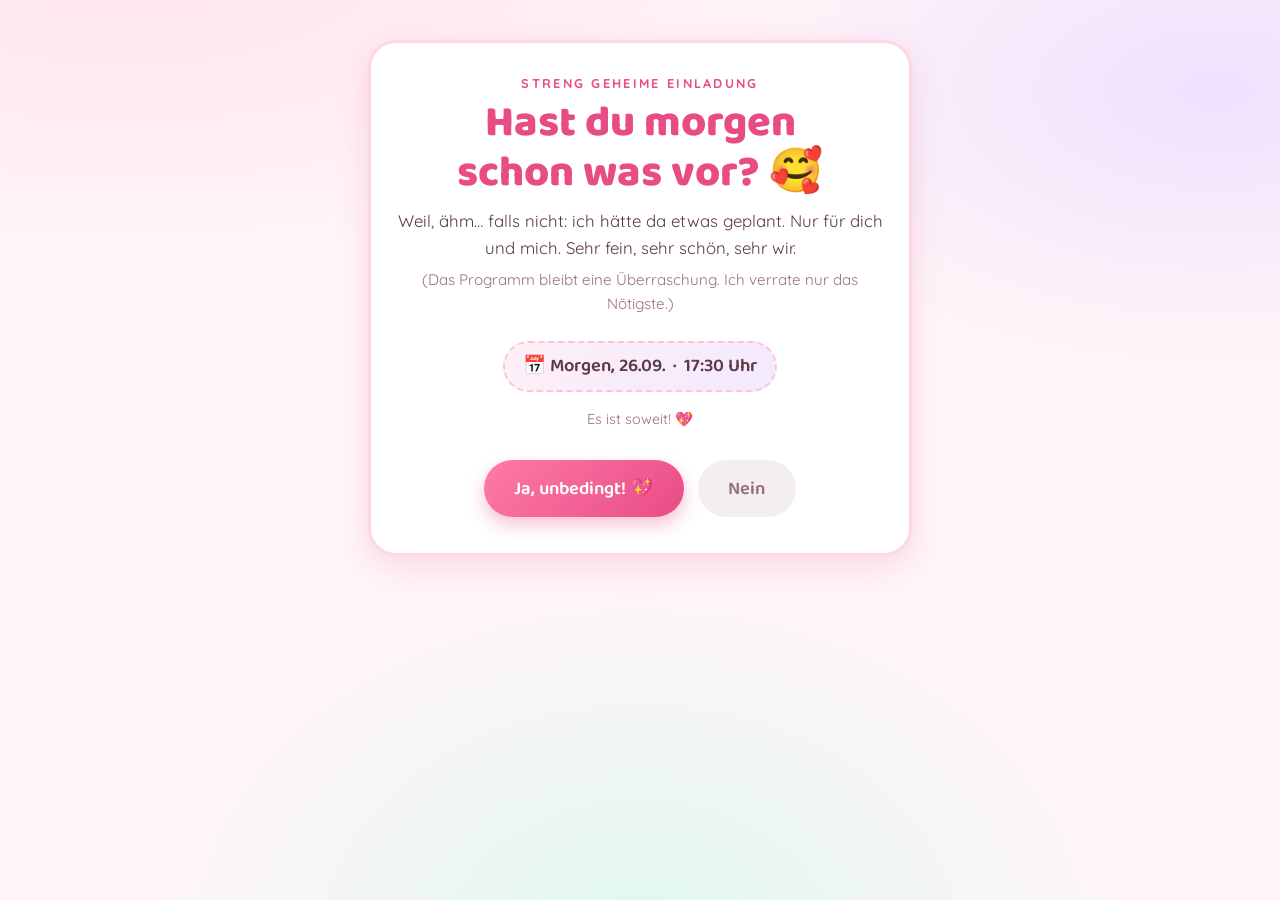
<file: static/dates/index.html>
<!DOCTYPE html>
<html lang="de">
<head>
<meta charset="utf-8">
<meta name="viewport" content="width=device-width, initial-scale=1">
<meta name="robots" content="noindex, nofollow">
<title>Eine Einladung 💕</title>
<link rel="icon" href="data:image/svg+xml,<svg xmlns='http://www.w3.org/2000/svg' viewBox='0 0 100 100'><text y='.9em' font-size='90'>💖</text></svg>">
<link rel="preconnect" href="https://fonts.googleapis.com">
<link rel="preconnect" href="https://fonts.gstatic.com" crossorigin>
<link href="https://fonts.googleapis.com/css2?family=Baloo+2:wght@600;800&family=Quicksand:wght@500;600;700&display=swap" rel="stylesheet">
<style>
  :root {
    --pink:      #ff7aa8;
    --pink-deep: #e84c85;
    --cream:     #fff5f7;
    --card:      #ffffff;
    --ink:       #5b3a45;
    --muted:     #96707d;
    --lilac:     #c9a7f5;
    --mint:      #9fe3d0;
    --shadow:    0 10px 30px rgba(232, 76, 133, 0.18);
  }

  * { box-sizing: border-box; }

  html, body { overflow-x: hidden; }

  body {
    margin: 0;
    min-height: 100vh;
    padding: 2.5rem 1rem 4rem;
    font-family: "Quicksand", "Segoe UI", system-ui, sans-serif;
    color: var(--ink);
    background:
      radial-gradient(1200px 500px at 10% -5%,  #ffe3ee 0%, transparent 60%),
      radial-gradient(900px 500px at 95% 10%,   #eee1ff 0%, transparent 55%),
      radial-gradient(800px 600px at 50% 105%,  #dff7f0 0%, transparent 60%),
      var(--cream);
    display: flex;
    flex-direction: column;
    align-items: center;
  }

  /* Floating hearts in the background, purely decorative. */
  .bg-hearts { position: fixed; inset: 0; pointer-events: none; z-index: 0; overflow: hidden; }
  .bg-hearts span {
    position: absolute;
    bottom: -10vh;
    font-size: 1.4rem;
    opacity: 0.35;
    animation: float-up linear infinite;
  }
  @keyframes float-up {
    from { transform: translateY(0) rotate(0deg); }
    to   { transform: translateY(-120vh) rotate(360deg); }
  }

  .wrap { position: relative; z-index: 1; width: 100%; max-width: 34rem; }

  .card {
    background: var(--card);
    border: 3px solid #ffd6e4;
    border-radius: 28px;
    padding: 2rem 1.6rem;
    box-shadow: var(--shadow);
    text-align: center;
  }

  .eyebrow {
    font-size: 0.8rem;
    letter-spacing: 0.18em;
    text-transform: uppercase;
    color: var(--pink-deep);
    font-weight: 700;
    margin: 0 0 0.5rem;
  }

  h1 {
    font-family: "Baloo 2", "Quicksand", cursive;
    font-weight: 800;
    font-size: clamp(1.9rem, 8vw, 2.7rem);
    line-height: 1.15;
    margin: 0 0 0.6rem;
    color: var(--pink-deep);
  }

  .lead { font-size: 1.05rem; line-height: 1.6; margin: 0 0 0.4rem; }
  .muted { color: var(--muted); font-size: 0.95rem; }

  .when {
    display: inline-block;
    margin: 1.1rem 0 0.2rem;
    padding: 0.55rem 1.1rem;
    border-radius: 999px;
    background: linear-gradient(135deg, #fff0f6, #f3e9ff);
    border: 2px dashed #ffc2d8;
    font-family: "Baloo 2", cursive;
    font-weight: 600;
    font-size: 1.15rem;
  }

  #countdown { display: block; margin-top: 0.9rem; font-size: 0.9rem; color: var(--muted); }

  /* ---- buttons ---- */
  .buttons {
    display: flex;
    flex-wrap: wrap;
    gap: 0.9rem;
    justify-content: center;
    align-items: center;
    margin-top: 1.8rem;
    min-height: 4rem;
  }

  button {
    font-family: "Baloo 2", "Quicksand", cursive;
    font-weight: 600;
    border: none;
    cursor: pointer;
    border-radius: 999px;
    padding: 0.85rem 1.9rem;
    font-size: 1.15rem;
  }

  #yes {
    background: linear-gradient(135deg, var(--pink), var(--pink-deep));
    color: #fff;
    box-shadow: 0 8px 18px rgba(232, 76, 133, 0.35);
    transition: transform 0.25s ease, box-shadow 0.25s ease;
  }
  #yes:hover, #yes:focus-visible { transform: scale(1.06) rotate(-1.5deg); }
  #yes:active { transform: scale(0.97); }

  #no {
    background: #f4eef1;
    color: var(--muted);
    transition: transform 0.18s ease-out, opacity 0.3s ease, font-size 0.3s ease;
    will-change: transform;
  }
  /* Once it starts running it leaves the layout flow entirely. */
  #no.loose {
    position: fixed;
    left: 0;
    top: 0;
    z-index: 5;
    margin: 0;
  }

  /* ---- the reveal ---- */
  #details { display: none; margin-top: 1.3rem; }
  #details.show { display: block; animation: pop 0.5s cubic-bezier(.2,1.5,.4,1); }
  @keyframes pop {
    from { transform: scale(0.85); opacity: 0; }
    to   { transform: scale(1); opacity: 1; }
  }

  #details h2 {
    font-family: "Baloo 2", cursive;
    font-size: 1.4rem;
    color: var(--pink-deep);
    margin: 0 0 1rem;
  }

  ul.info { list-style: none; padding: 0; margin: 0; text-align: left; }
  ul.info li {
    display: flex;
    gap: 0.8rem;
    align-items: flex-start;
    padding: 0.7rem 0.9rem;
    margin-bottom: 0.6rem;
    background: linear-gradient(135deg, #fff7fa, #faf4ff);
    border: 2px solid #ffe1ec;
    border-radius: 18px;
    font-size: 1rem;
    line-height: 1.45;
  }
  ul.info .ico { font-size: 1.35rem; line-height: 1.2; flex: none; }
  ul.info b { color: var(--pink-deep); }

  .ps { margin: 1.2rem 0 0; font-size: 0.9rem; color: var(--muted); }
  .sign { font-family: "Baloo 2", cursive; font-size: 1.05rem; margin-top: 0.4rem; }

  /* confetti */
  .confetti {
    position: fixed;
    top: -3rem;
    font-size: 1.6rem;
    z-index: 20;
    pointer-events: none;
    animation: fall linear forwards;
  }
  @keyframes fall {
    to { transform: translateY(115vh) rotate(540deg); opacity: 0; }
  }

  @media (prefers-reduced-motion: reduce) {
    .bg-hearts span, .confetti { animation: none; }
    #no { transition: none; }
  }
</style>
</head>
<body>

<div class="bg-hearts" aria-hidden="true"></div>

<div class="wrap">
  <div class="card">
    <p class="eyebrow">Streng geheime Einladung</p>
    <h1>Hast du morgen<br>schon was vor? 🥰</h1>

    <p class="lead">
      Weil, ähm… falls nicht: ich hätte da etwas geplant.
      Nur für dich und mich. Sehr fein, sehr schön, sehr wir.
    </p>
    <p class="lead muted">
      (Das Programm bleibt eine Überraschung. Ich verrate nur das Nötigste.)
    </p>

    <span class="when">📅 Morgen, 26.09. &nbsp;·&nbsp; 17:30 Uhr</span>
    <span id="countdown"></span>

    <div class="buttons">
      <button id="yes" type="button">Ja, unbedingt! 💖</button>
      <button id="no" type="button">Nein</button>
    </div>

    <div id="details">
      <h2>Wusste ich doch. 🎉 Also gut:</h2>
      <ul class="info">
        <li><span class="ico">🚆</span><span>Ich hole dich <b>um 17:30 Uhr bei dir zuhause</b> ab. Pünktlich. Ehrenwort.</span></li>
        <li><span class="ico">🍝</span><span>Komm <b>hungrig</b>. Sehr hungrig. Es gibt Essen um circa <b>19:30</b>.</span></li>
        <li><span class="ico">👟</span><span><b>Bequeme Schuhe</b> anziehen – wir werden ein bisschen laufen.</span></li>
        <li><span class="ico">🌦️</span><span><b>Zieh dich dem Wetter entsprechend an.</b></span></li>
      </ul>
      <p class="ps">P.S. Der «Nein»-Knopf hat nie funktioniert. Das war von Anfang an so geplant. 😌</p>
      <p class="sign">Bis morgen! 💕</p>
    </div>
  </div>
</div>

<script>
(function () {
  /* ---------------------------------------------------------------- *
   * Background hearts
   * ---------------------------------------------------------------- */
  var bg = document.querySelector(".bg-hearts");
  var glyphs = ["💗", "💕", "💖", "🩷", "✨", "💓"];
  for (var i = 0; i < 14; i++) {
    var s = document.createElement("span");
    s.textContent = glyphs[i % glyphs.length];
    s.style.left = (Math.random() * 96) + "vw";
    s.style.fontSize = (0.9 + Math.random() * 1.6) + "rem";
    s.style.animationDuration = (11 + Math.random() * 14) + "s";
    s.style.animationDelay = (-Math.random() * 20) + "s";
    bg.appendChild(s);
  }

  /* ---------------------------------------------------------------- *
   * Countdown to the 26th at 17:30. If that moment has already
   * passed we just say "today" instead of counting backwards.
   * ---------------------------------------------------------------- */
  var cd = document.getElementById("countdown");
  var target = new Date();
  target.setMonth(8, 26);            // September = month 8
  target.setHours(17, 30, 0, 0);

  function tick() {
    var diff = target - new Date();
    if (diff <= 0) { cd.textContent = "Es ist soweit! 💖"; return; }
    var m = Math.floor(diff / 60000);
    var h = Math.floor(m / 60);
    cd.textContent = "noch " + h + " Stunden und " + (m % 60) + " Minuten ⏳";
  }
  tick();
  setInterval(tick, 20000);

  /* ---------------------------------------------------------------- *
   * The "Nein" button, which is shy and will not be caught.
   * ---------------------------------------------------------------- */
  var no  = document.getElementById("no");
  var yes = document.getElementById("yes");

  var excuses = [
    "Nein", "Nein?", "nein…", "ähm, nein?", "fast!", "knapp daneben",
    "nope 🙈", "versuch's weiter", "hihi", "niemals", "wirklich?",
    "ok… ok… nein!", "du bist hartnäckig", "ich flüchte 🏃", "gib auf 💘"
  ];
  var dodges = 0;
  var loose = false;
  var lastPointer = null;          // where the cursor or finger last was

  function dodge() {
    dodges++;

    // First escape: leave the layout so the row does not reflow.
    if (!loose) {
      var r = no.getBoundingClientRect();
      no.style.width = r.width + "px";
      no.style.height = r.height + "px";
      no.classList.add("loose");
      place(r.left, r.top);
      loose = true;
    }

    var box = no.getBoundingClientRect();
    var pad = 8;
    var maxX = Math.max(pad, window.innerWidth  - box.width  - pad);
    var maxY = Math.max(pad, window.innerHeight - box.height - pad);

    // The "Ja" button is sacred ground: never land on top of it, or she
    // would have to fight the joke to accept.
    var safe = yes.getBoundingClientRect();

    function bad(x, y) {
      // Still within reach of the cursor?
      if (lastPointer) {
        var cx = x + box.width / 2, cy = y + box.height / 2;
        if (Math.hypot(lastPointer.x - cx, lastPointer.y - cy) < 170) return true;
      }
      // Overlapping the "Ja" button (with a little breathing room)?
      return !(x + box.width < safe.left - 12 || x > safe.right + 12 ||
               y + box.height < safe.top - 12 || y > safe.bottom + 12);
    }

    var x, y, tries = 0;
    do {
      x = pad + Math.random() * (maxX - pad);
      y = pad + Math.random() * (maxY - pad);
      tries++;
    } while (tries < 40 && bad(x, y));

    // On a very small screen random guessing can run out of room. Fall back to
    // scanning a grid and taking whichever free spot is furthest from the
    // finger, so it never gives up and parks itself on top of "Ja".
    if (bad(x, y)) {
      var best = -1;
      for (var gx = 0; gx <= 4; gx++) {
        for (var gy = 0; gy <= 4; gy++) {
          var px = pad + (maxX - pad) * gx / 4;
          var py = pad + (maxY - pad) * gy / 4;
          var overlapsYes = !(px + box.width < safe.left - 12 || px > safe.right + 12 ||
                              py + box.height < safe.top - 12 || py > safe.bottom + 12);
          if (overlapsYes) continue;
          var d = lastPointer
            ? Math.hypot(lastPointer.x - (px + box.width / 2), lastPointer.y - (py + box.height / 2))
            : 1;
          if (d > best) { best = d; x = px; y = py; }
        }
      }
    }

    place(x, y);

    no.textContent = excuses[Math.min(dodges, excuses.length - 1)];
    no.style.transform += " rotate(" + (Math.random() * 30 - 15) + "deg)";

    // It shrinks and fades as it gets tired; "Ja" grows in its place.
    var shrink = Math.max(0.55, 1 - dodges * 0.045);
    no.style.fontSize = (1.15 * shrink) + "rem";
    no.style.opacity = Math.max(0.45, 1 - dodges * 0.035);
    yes.style.transform = "scale(" + Math.min(1.35, 1 + dodges * 0.025) + ")";
  }

  function place(x, y) {
    no.style.transform = "translate(" + x + "px, " + y + "px)";
  }

  // Mouse: flee as soon as the cursor gets anywhere close.
  document.addEventListener("pointermove", function (e) {
    lastPointer = { x: e.clientX, y: e.clientY };
    if (e.pointerType === "touch") return;      // touch is handled below
    var b = no.getBoundingClientRect();
    var cx = b.left + b.width / 2;
    var cy = b.top + b.height / 2;
    if (Math.hypot(e.clientX - cx, e.clientY - cy) < 110) dodge();
  }, { passive: true });

  // Touch / stylus: teleport away on the press, before it can count as a tap.
  no.addEventListener("pointerdown", function (e) {
    lastPointer = { x: e.clientX, y: e.clientY };
    e.preventDefault();
    dodge();
  });
  no.addEventListener("touchstart", function (e) {
    var t = e.touches[0];
    if (t) lastPointer = { x: t.clientX, y: t.clientY };
    e.preventDefault();
    dodge();
  }, { passive: false });

  // And if it somehow still gets clicked (keyboard, assistive tech), it dodges too.
  no.addEventListener("click", function (e) { e.preventDefault(); dodge(); });
  no.addEventListener("focus", dodge);

  // Keep it on screen if the window is resized or the phone is rotated.
  window.addEventListener("resize", function () {
    if (!loose) return;
    var b = no.getBoundingClientRect();
    place(
      Math.min(Math.max(8, b.left), Math.max(8, window.innerWidth  - b.width  - 8)),
      Math.min(Math.max(8, b.top),  Math.max(8, window.innerHeight - b.height - 8))
    );
  });

  /* ---------------------------------------------------------------- *
   * Yes. The only working button on this page.
   * ---------------------------------------------------------------- */
  yes.addEventListener("click", function () {
    document.getElementById("details").classList.add("show");
    no.remove();
    yes.textContent = "Ja! 💖";
    yes.disabled = true;
    yes.style.cursor = "default";

    var pieces = ["💖", "💕", "🎉", "✨", "🩷", "💗", "🥰"];
    for (var i = 0; i < 40; i++) {
      var c = document.createElement("div");
      c.className = "confetti";
      c.textContent = pieces[i % pieces.length];
      c.style.left = (Math.random() * 96) + "vw";
      c.style.animationDuration = (2.4 + Math.random() * 2.4) + "s";
      c.style.animationDelay = (Math.random() * 0.9) + "s";
      document.body.appendChild(c);
      setTimeout(function (el) { return function () { el.remove(); }; }(c), 6500);
    }

    document.getElementById("details").scrollIntoView({ behavior: "smooth", block: "nearest" });
  });
})();
</script>
</body>
</html>
</file>
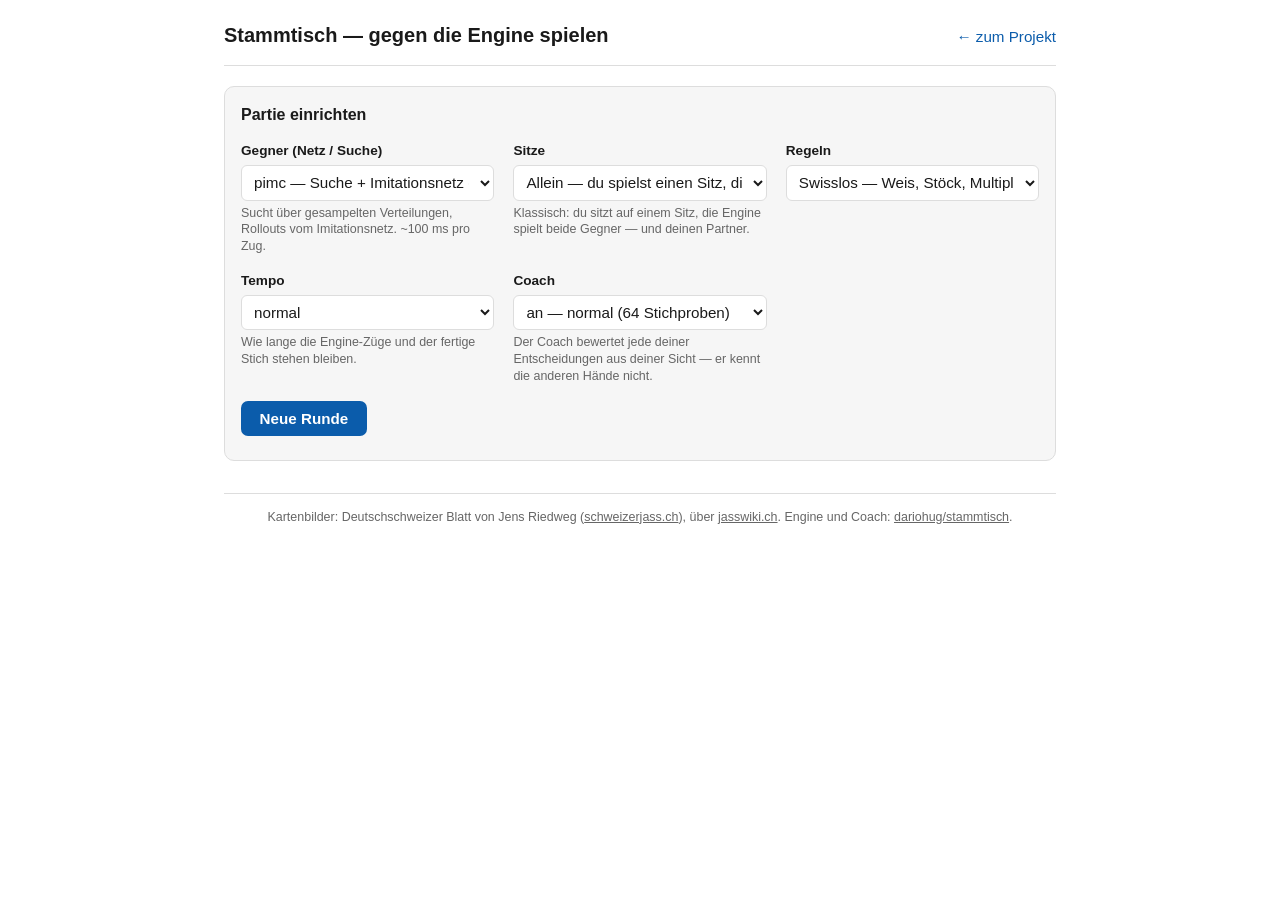
<file: static/stammtisch/play/index.html>
<!DOCTYPE html>
<html lang="de">
<head>
<meta charset="utf-8">
<meta name="viewport" content="width=device-width, initial-scale=1">
<title>Stammtisch — gegen die Engine spielen</title>
<meta name="description" content="Schieber-Jass gegen die Stammtisch-Engine, im Browser.">
<link rel="icon" href="data:image/svg+xml,<svg xmlns='http://www.w3.org/2000/svg' viewBox='0 0 100 100'><text y='.9em' font-size='90'>🃏</text></svg>">
<style>
  :root {
    --fg: #1a1a1a;
    --muted: #666;
    --rule: #ddd;
    --link: #0b5cab;
    --bg: #ffffff;
    --felt: #10553a;
    --felt-dark: #0b3f2b;
    --card-bg: #fffdf8;
    --red: #b3261e;
    --black: #1a1a1a;
    --good: #1a7f37;
    --warn: #b7791f;
    --bad: #b3261e;
    --panel: #f6f6f6;
  }

  * { box-sizing: border-box; }
  html { -webkit-text-size-adjust: 100%; }

  body {
    margin: 0;
    color: var(--fg);
    background: var(--bg);
    font-family: -apple-system, BlinkMacSystemFont, "Segoe UI", Roboto, Helvetica, Arial, sans-serif;
    font-size: 17px;
    line-height: 1.55;
  }

  .wrap { max-width: 54rem; margin-inline: auto; padding: 1.25rem 1rem 4rem; }

  header.top {
    display: flex; flex-wrap: wrap; align-items: baseline;
    justify-content: space-between; gap: 0.5rem 1.5rem;
    padding-bottom: 0.9rem; margin-bottom: 1.2rem;
    border-bottom: 1px solid var(--rule);
  }
  header.top h1 { font-size: 1.25rem; margin: 0; }
  header.top a { color: var(--link); text-decoration: none; font-size: 0.95rem; }
  header.top a:hover { text-decoration: underline; }

  /* ---------- setup panel ---------- */
  .setup {
    background: var(--panel); border: 1px solid var(--rule); border-radius: 10px;
    padding: 1rem; margin-bottom: 1.2rem;
  }
  .setup h2 { font-size: 1rem; margin: 0 0 0.8rem; }
  .fields { display: grid; gap: 0.9rem 1.2rem; grid-template-columns: repeat(auto-fit, minmax(15rem, 1fr)); }
  .field label { display: block; font-weight: 600; font-size: 0.85rem; margin-bottom: 0.25rem; }
  .field select, .field input[type=number] {
    width: 100%; padding: 0.45rem 0.5rem; font-size: 0.95rem; font-family: inherit;
    border: 1px solid var(--rule); border-radius: 6px; background: #fff; color: var(--fg);
  }
  .field .hint { font-size: 0.78rem; color: var(--muted); margin-top: 0.25rem; line-height: 1.35; }
  .field.check { display: flex; align-items: flex-start; gap: 0.5rem; }
  .field.check label { font-weight: 600; margin: 0; }

  button {
    font-family: inherit; font-size: 0.95rem; font-weight: 600;
    padding: 0.5rem 1.1rem; border-radius: 7px; border: 1px solid transparent;
    background: var(--link); color: #fff; cursor: pointer;
  }
  button:hover:not(:disabled) { filter: brightness(1.1); }
  button:disabled { opacity: 0.5; cursor: default; }
  button.ghost { background: #fff; color: var(--fg); border-color: var(--rule); }

  .actions { margin-top: 1rem; display: flex; gap: 0.6rem; flex-wrap: wrap; align-items: center; }
  #status { font-size: 0.85rem; color: var(--muted); }

  /* ---------- table ---------- */
  .table {
    position: relative;
    background: radial-gradient(circle at 50% 45%, var(--felt) 0%, var(--felt-dark) 100%);
    border-radius: 14px; padding: 1rem;
    min-height: 27rem;
    display: grid;
    grid-template-columns: 1fr minmax(0, 1.6fr) 1fr;
    grid-template-rows: auto 1fr auto;
    gap: 0.5rem;
    color: #fff;
  }
  .seat { text-align: center; font-size: 0.85rem; }
  .seat .who { font-weight: 700; }
  .seat .who .badge {
    display: inline-block; font-size: 0.68rem; font-weight: 600;
    background: rgba(255,255,255,0.2); border-radius: 999px;
    padding: 0.05rem 0.45rem; margin-left: 0.3rem; vertical-align: 1px;
  }
  .seat .meta { opacity: 0.75; font-size: 0.78rem; }
  .seat.turn .who { color: #ffe08a; }
  .seat.turn .who::after { content: " ●"; }
  /* Who leads the trick now being played — quiet, and never doubled up with
     the turn dot. */
  .seat.leads:not(.turn) .who::before { content: "▸ "; color: #ffe08a; opacity: .8; }
  .seat .won {
    font-size: 0.72rem; font-weight: 600; color: #ffe08a; opacity: 0;
    text-shadow: 0 1px 2px rgba(0,0,0,.5);
    transition: opacity .45s ease; min-height: 1em;
  }
  .seat.just-won .won { opacity: .95; }

  .seat-top { grid-column: 2; grid-row: 1; }
  .seat-left { grid-column: 1; grid-row: 2; align-self: center; }
  .seat-right { grid-column: 3; grid-row: 2; align-self: center; }
  .trick { grid-column: 2; grid-row: 2; display: grid; place-items: center; }

  .trick-cards { display: flex; gap: 0.4rem; flex-wrap: wrap; justify-content: center; min-height: 4.6rem; align-items: center; }
  .trick-note { font-size: 0.8rem; opacity: 0.8; margin-top: 0.4rem; text-align: center; min-height: 1.2rem; }

  .backs { display: flex; gap: 2px; justify-content: center; margin-top: 0.25rem; }
  .mini-back {
    width: 12px; height: 18px; border-radius: 2px;
    background: repeating-linear-gradient(45deg, #2b6cb0 0 3px, #1e4e7f 3px 6px);
    border: 1px solid rgba(255,255,255,0.35);
  }

  /* ---------- cards ---------- */
  .card {
    position: relative;
    width: 3.6rem; height: 5.63rem; border-radius: 7px;
    background: var(--tint, #f7f2e6);
    border: 1px solid #cdc4b0;
    box-shadow: 0 2px 5px rgba(0,0,0,0.28);
    flex: none; overflow: hidden;
    font-family: "Iowan Old Style", Georgia, "Times New Roman", serif;
    color: var(--ink, #333);
  }
  .card .idx {
    position: absolute; font-weight: 700; font-size: 0.82rem; line-height: 1;
    letter-spacing: -0.02em;
  }
  .card .idx.tl { top: 3px; left: 5px; }
  .card .face { position: absolute; inset: 15% 12%; }
  .card .face .pip {
    position: absolute; transform: translate(-50%, -50%); aspect-ratio: 1;
  }
  .card .banner { position: absolute; inset: 0; }
  .card .banner .flag { position: absolute; left: 4%; top: 22%; width: 92%; height: 56%; }
  .card .figure { position: absolute; inset: 0; }
  .card .figure .crown { position: absolute; left: 8%; top: 4%; width: 84%; }

  /* A card served from the image deck: the file already carries the face, the
     border and the rounded corners, so the element itself gets out of the way
     and the shadow follows the artwork's alpha instead of a square box. */
  .card.photo {
    background: none; border: none; box-shadow: none; overflow: visible;
  }
  .card.photo img {
    position: absolute; inset: 0; width: 100%; height: 100%;
    object-fit: contain; display: block; user-select: none;
    filter: drop-shadow(0 2px 4px rgba(0,0,0,0.35));
  }
  /* The drawn-face overlays have no meaning on a photo card. */
  .card.photo .idx, .card.photo .face { display: none; }
  .hand .card.photo.playable::after,
  .hand .card.photo.best::after { border-radius: 9px; }

  .card.back { background: #1c3f6e; border-color: #12294a; }
  .card.back .back-art {
    position: absolute; inset: 4px; border-radius: 4px;
    border: 1px solid rgba(255,255,255,0.35);
    background:
      repeating-linear-gradient(45deg, rgba(255,255,255,.13) 0 4px, transparent 4px 8px),
      repeating-linear-gradient(-45deg, rgba(255,255,255,.13) 0 4px, transparent 4px 8px);
  }

  .card.small { width: 2.6rem; height: 4.06rem; }
  .card.small .idx { font-size: 0.64rem; }

  .hand { display: flex; gap: 0.4rem; flex-wrap: wrap; justify-content: center; margin-top: 0.8rem; }
  .hand .card { transition: transform 0.16s ease, box-shadow 0.16s ease, opacity 0.2s ease; }
  .hand .card.playable { cursor: pointer; }
  .hand .card.playable::after {
    content: ""; position: absolute; inset: 0; border-radius: 6px;
    box-shadow: inset 0 0 0 2px rgba(31,110,60,0.75);
  }
  .hand .card.playable:hover { transform: translateY(-9px); box-shadow: 0 8px 15px rgba(0,0,0,0.3); }
  .hand .card.dim { opacity: 0.38; }
  .hand .card.best::after {
    content: ""; position: absolute; inset: 0; border-radius: 6px;
    box-shadow: inset 0 0 0 2px var(--good), 0 0 10px rgba(26,127,55,0.6);
  }

  .hand-label { text-align: center; font-size: 0.8rem; color: var(--muted); margin-top: 0.9rem; }
  .took {
    text-align: center; font-size: 0.8rem; margin-top: 0.5rem; min-height: 1.2rem;
    color: var(--warn); font-weight: 600; opacity: 0;
    transition: opacity .45s ease;
  }
  .took.on { opacity: 1; }

  /* ---------- the trick, laid out by seat ---------- */
  .trick {
    grid-column: 2; grid-row: 2;
    display: grid; place-items: center;
    min-height: 0;
  }
  .trick-area {
    position: relative;
    width: 16.5rem; height: 14rem;
    display: grid;
    grid-template-columns: repeat(3, 1fr);
    grid-template-rows: repeat(3, 1fr);
    place-items: center;
  }
  /* Each card lies in front of the seat that played it. */
  .slot { position: relative; transition: opacity .45s ease, transform .45s ease; }
  .slot[data-seat="0"] { grid-area: 3 / 2; transform: rotate(2deg);  }
  .slot[data-seat="1"] { grid-area: 2 / 1; transform: rotate(-8deg); }
  .slot[data-seat="2"] { grid-area: 1 / 2; transform: rotate(4deg);  }
  .slot[data-seat="3"] { grid-area: 2 / 3; transform: rotate(7deg);  }

  .slot .tag {
    position: absolute; left: 50%; transform: translateX(-50%);
    bottom: -1.05rem; font-size: 0.67rem; opacity: 0.75; white-space: nowrap;
  }
  .slot[data-seat="2"] .tag { bottom: auto; top: -1.05rem; }

  /* A card just laid down. */
  .slot.fresh { animation: lay 0.42s cubic-bezier(.2,.9,.3,1.25) both; }
  @keyframes lay {
    from { opacity: 0; transform: scale(0.82) translateY(18px) rotate(0deg); }
  }

  /* When the trick is decided: the loser cards recede toward the winner. */
  /* Dim the three losing cards by brightness as well as opacity: white card
     stock at low opacity just turns murky green against the felt. */
  .trick-area.settled .slot:not(.winner) { opacity: 0.62; filter: brightness(0.72) saturate(0.8); }
  .trick-area.settled .slot.winner { z-index: 2; }
  .trick-area.settled .slot.winner .card { box-shadow: 0 0 0 2px rgba(255,224,138,.95), 0 5px 14px rgba(0,0,0,.4); }
  /* A deck image has rounded, transparent corners, so a box shadow would hang
     around it as a rectangle. Glow along the artwork's own edge instead. */
  .trick-area.settled .slot.winner .card.photo { box-shadow: none; }
  .trick-area.settled .slot.winner .card.photo img {
    filter: drop-shadow(0 0 2px rgba(255,224,138,1)) drop-shadow(0 0 6px rgba(255,214,110,.85))
            drop-shadow(0 4px 8px rgba(0,0,0,.45));
  }
  .trick-area.settled .slot.winner .tag { opacity: 1; font-weight: 700; color: #ffe08a; }

  .trick-note {
    grid-column: 1 / -1; grid-row: 3;
    font-size: 0.8rem; opacity: 0.85; text-align: center;
    min-height: 1.2rem; padding-top: 0.5rem;
  }

  /* ---------- trump dialog ---------- */
  /* ---------- trump dialog ---------- */
  .trump-choice { display: flex; gap: 0.45rem; flex-wrap: wrap; justify-content: center; margin-top: 0.7rem; }
  .trump-choice button { background: #fff; color: var(--fg); border-color: var(--rule); font-size: 0.9rem; }
  .trump-choice button .mult { font-size: 0.72rem; color: var(--muted); font-weight: 500; }

  /* ---------- coach ---------- */
  .coach {
    border: 1px solid var(--rule); border-radius: 10px; padding: 0.85rem 1rem;
    margin-top: 1rem; background: #fff; font-size: 0.9rem;
  }
  .coach h3 { margin: 0 0 0.5rem; font-size: 0.9rem; }
  .coach .verdict { font-weight: 700; }
  .coach .verdict.good { color: var(--good); }
  .coach .verdict.warn { color: var(--warn); }
  .coach .verdict.bad { color: var(--bad); }
  .coach table { border-collapse: collapse; width: 100%; margin-top: 0.4rem; font-size: 0.85rem; }
  .coach td { padding: 0.15rem 0.4rem 0.15rem 0; }
  .coach td.num { text-align: right; font-variant-numeric: tabular-nums; color: var(--muted); }
  .coach .thinking { color: var(--muted); font-style: italic; }

  /* ---------- log & result ---------- */
  .log {
    margin-top: 1rem; max-height: 11rem; overflow-y: auto; font-size: 0.83rem;
    border: 1px solid var(--rule); border-radius: 8px; padding: 0.6rem 0.8rem;
    background: #fafafa; color: #333;
  }
  .log div { padding: 0.05rem 0; }
  .log .sys { color: var(--muted); }

  .result {
    margin-top: 1rem; border: 2px solid var(--link); border-radius: 10px;
    padding: 1rem; background: #f3f8ff;
  }
  .result h3 { margin: 0 0 0.4rem; font-size: 1.05rem; }
  .result .score { font-size: 1.5rem; font-weight: 700; }

  .loading { text-align: center; color: var(--muted); padding: 2rem 1rem; font-size: 0.9rem; }
  .credit {
    margin-top: 2rem; padding-top: 0.9rem; border-top: 1px solid var(--rule);
    font-size: 0.78rem; color: var(--muted); text-align: center;
  }
  .credit a { color: var(--muted); }
  .err { color: var(--bad); font-size: 0.85rem; margin-top: 0.5rem; }

  @media (max-width: 34rem) {
    body { font-size: 16px; }
    .card { width: 2.9rem; height: 4.53rem; }
    .card .idx { font-size: 0.7rem; }
    .table { min-height: 23rem; padding: 0.7rem; gap: 0.3rem; }
    .trick-area { width: 12.5rem; height: 11.5rem; }
    .slot .tag { font-size: 0.6rem; bottom: -0.95rem; }
    .hand { gap: 0.25rem; }
  }
</style>
</head>
<body>
<div class="wrap">

  <header class="top">
    <h1>Stammtisch — gegen die Engine spielen</h1>
    <a href="/stammtisch/">← zum Projekt</a>
  </header>

  <div class="setup">
    <h2>Partie einrichten</h2>
    <div class="fields">
      <div class="field">
        <label for="agent">Gegner (Netz / Suche)</label>
        <select id="agent">
          <option value="pimc:roll=strong">pimc:roll=strong — Suche + starkes Netz (Elo 1654)</option>
          <option value="pimc" selected>pimc — Suche + Imitationsnetz (Elo 1651)</option>
          <option value="net:strong">net:strong — starkes Netz, ohne Suche (Elo 1628)</option>
          <option value="net">net — Imitation von 65.6 M Menschenzügen (Elo 1620)</option>
          <option value="heuristic">heuristic — Handregeln, ohne Netz (Elo 1500)</option>
        </select>
        <div class="hint" id="agent-hint"></div>
      </div>

      <div class="field">
        <label for="mode">Sitze</label>
        <select id="mode">
          <option value="solo" selected>Allein — du spielst einen Sitz, die Engine die anderen drei</option>
          <option value="team">Im Team — du spielst dein Team selbst (dein Sitz + Partner)</option>
        </select>
        <div class="hint" id="mode-hint"></div>
      </div>

      <div class="field">
        <label for="rules">Regeln</label>
        <select id="rules">
          <option value="0" selected>Swisslos — Weis, Stöck, Multiplikatoren</option>
          <option value="1">Einfach — nur Kartenpunkte</option>
        </select>
      </div>

      <div class="field">
        <label for="tempo">Tempo</label>
        <select id="tempo">
          <option value="1.6">ruhig — zum Mitdenken</option>
          <option value="1" selected>normal</option>
          <option value="0.6">zügig</option>
        </select>
        <div class="hint">Wie lange die Engine-Züge und der fertige Stich stehen bleiben.</div>
      </div>

      <div class="field">
        <label for="samples">Coach</label>
        <select id="samples">
          <option value="0">aus</option>
          <option value="32">an — schnell (32 Stichproben)</option>
          <option value="64" selected>an — normal (64 Stichproben)</option>
          <option value="128">an — genau (128 Stichproben, langsamer)</option>
        </select>
        <div class="hint">Der Coach bewertet jede deiner Entscheidungen aus deiner Sicht — er kennt die
          anderen Hände nicht.</div>
      </div>
    </div>

    <div class="actions">
      <button id="start">Neue Runde</button>
      <span id="status"></span>
    </div>
    <div class="err" id="error"></div>
  </div>

  <div id="game" hidden>
    <div class="table">
      <div class="seat seat-top" data-seat="2">
        <div class="who"></div><div class="meta"></div><div class="won"></div><div class="backs"></div>
      </div>
      <div class="seat seat-left" data-seat="1">
        <div class="who"></div><div class="meta"></div><div class="won"></div><div class="backs"></div>
      </div>
      <div class="seat seat-right" data-seat="3">
        <div class="who"></div><div class="meta"></div><div class="won"></div><div class="backs"></div>
      </div>
      <div class="trick">
        <div class="trick-area" id="trick"></div>
      </div>
      <div class="trick-note" id="tricknote"></div>
    </div>

    <div class="took" id="took"></div>
    <div class="hand-label" id="handlabel"></div>
    <div class="hand" id="hand"></div>
    <div class="trump-choice" id="trumpchoice"></div>

    <div class="coach" id="coach" hidden>
      <h3>Coach</h3>
      <div id="coachbody"></div>
    </div>

    <div id="result"></div>
    <div class="log" id="log"></div>
  </div>

  <div class="loading" id="loading" hidden>Engine wird geladen …</div>

  <p class="credit">
    Kartenbilder: Deutschschweizer Blatt von Jens Riedweg
    (<a href="https://schweizerjass.ch/" rel="noopener" target="_blank">schweizerjass.ch</a>),
    über <a href="https://jasswiki.ch/grundlagen-kultur/jasskarten/" rel="noopener" target="_blank">jasswiki.ch</a>.
    Engine und Coach: <a href="https://github.com/dariohug/stammtisch" rel="noopener" target="_blank">dariohug/stammtisch</a>.
  </p>
</div>

<script src="cards.js"></script>
<script src="game.js"></script>
</body>
</html>
</file>
